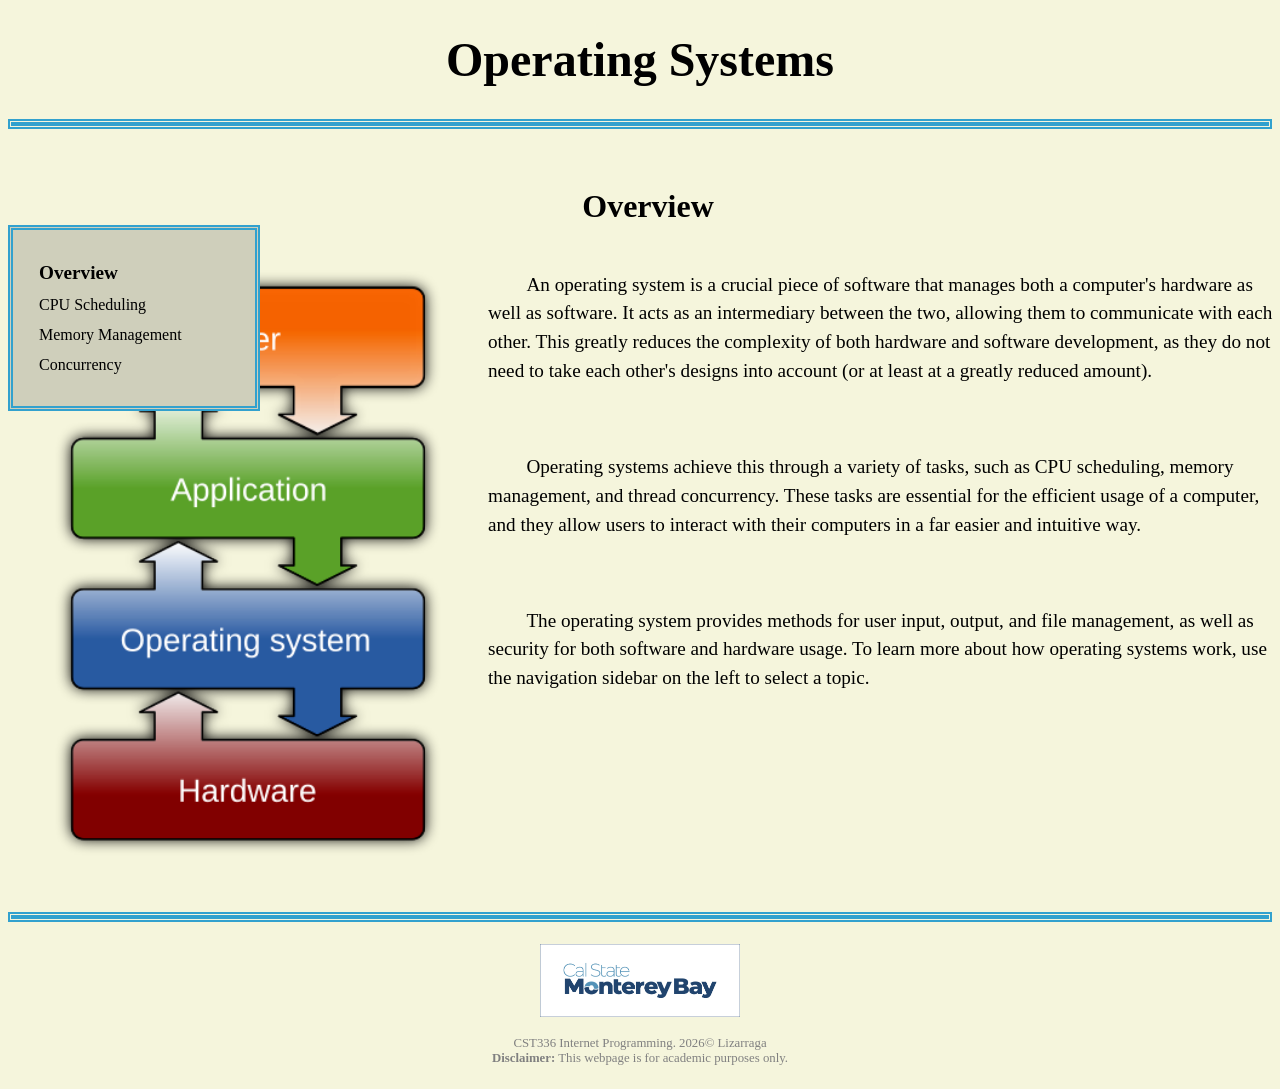
<file: hw1/index.html>
<!DOCTYPE html>
<html lang="en">

<!-- 2 new HTML tags: <aside> and <article> -->
<!-- 2 new CSS properties: list-style-type: none and position: fixed -->

<head>
    <meta charset="UTF-8">
    <meta name="viewport" content="width=device-width, initial-scale=1.0">
    <title>HW 1: Operating Systems</title>
    <link rel="stylesheet" href="css/styles.css">
</head>

<body>
    <header>
        <h1>Operating Systems</h1>
        <hr>
    </header>

    <div class="layout">

        <!-- sidebar for navigation - remains at fixed position on screen while scrolling -->
        <aside id="sidebar">
            <ul>
                <li><a href="index.html" class="current">Overview</a></li>
                <li><a href="scheduling.html">CPU Scheduling</a></li>
                <li><a href="memory.html">Memory Management</a></li>
                <li><a href="concurrency.html">Concurrency</a></li>
            </ul>
        </aside>

        <main>

            <!-- subheading for this page -->
            <h2 id="heading">Overview</h2>

            <!-- info section with image and text -->
            <article>

                <!-- image put to the left of the text for the index page to reduce need to scroll -->
                <figure>
                    <img src="img/system.png" alt="Operating System" width="400">
                </figure>

                <div id="summary">
                    <p>
                        An operating system is a crucial piece of software that manages both a computer's hardware as
                        well as software. It acts as an intermediary between the two, allowing them to communicate with
                        each other.
                        This greatly reduces the complexity of both hardware and software development, as they do not
                        need to take each other's designs into account (or at least at a greatly reduced amount).
                    </p>
                    <br>
                    <p>
                        Operating systems achieve this through a variety of tasks, such as CPU scheduling, memory
                        management, and thread concurrency.
                        These tasks are essential for the efficient usage of a computer, and they allow users to
                        interact with their computers in a far easier and intuitive way.
                    </p>
                    <br>
                    <p>
                        The operating system provides methods for user input, output, and file management, as well as
                        security for both software and hardware usage.
                        To learn more about how operating systems work, use the navigation sidebar on the left to select
                        a topic.
                    </p>
                </div>

            </article>

        </main>

    </div>

    <footer>
        <hr>
        <br>
        <img src="img/csumb_logo.jpg" alt="CSUMB Logo" width="200">
        <br><br>
        CST336 Internet Programming. 2026&copy; Lizarraga <br>
        <strong>Disclaimer:</strong> This webpage is for academic purposes only. <br><br>
    </footer>

</body>

</html>
</file>
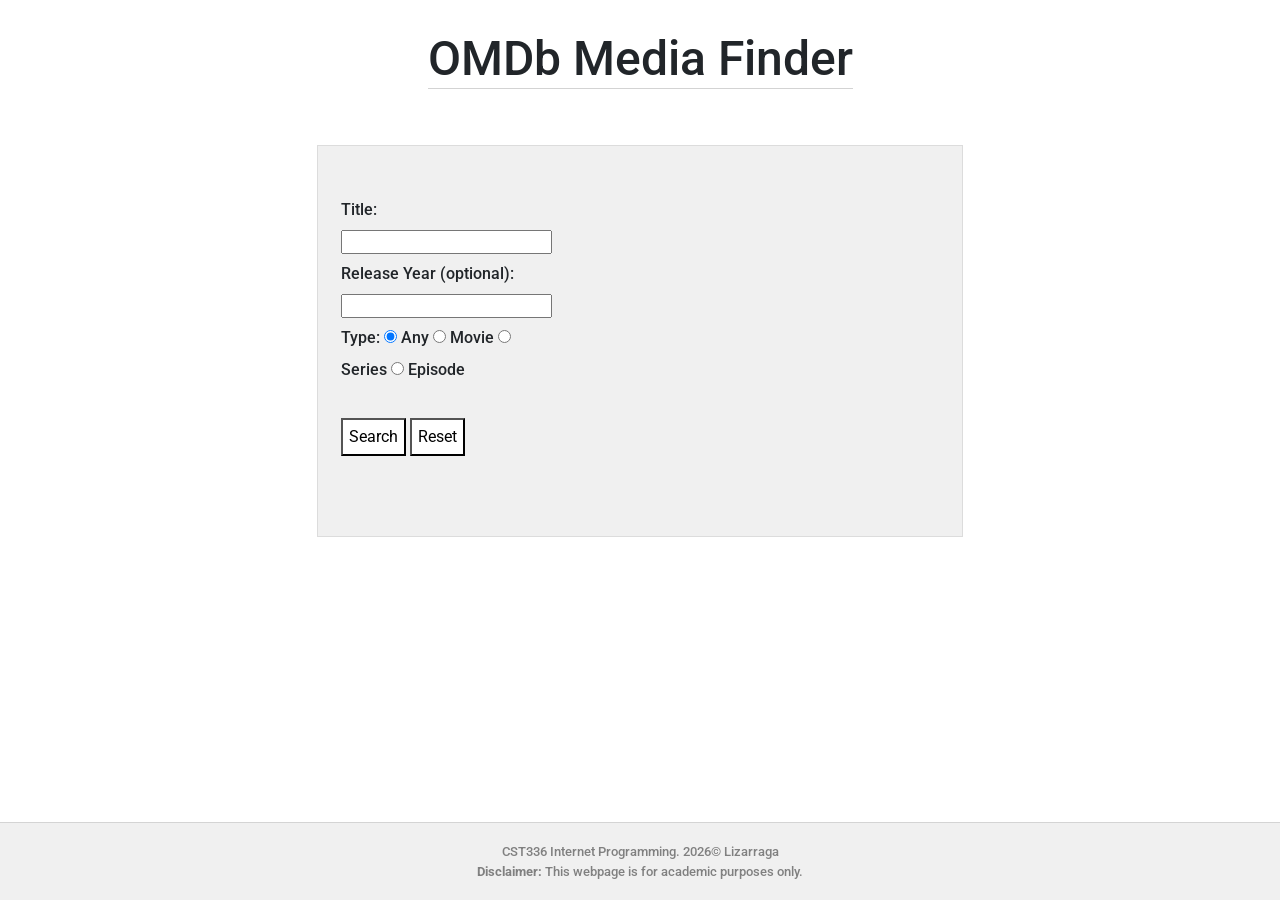
<file: hw3/index.html>
<!DOCTYPE html>
<html lang="en">

<head>
    <meta charset="UTF-8">
    <meta name="viewport" content="width=device-width, initial-scale=1.0">
    <title>HW3</title>

    <link rel="stylesheet" href="https://cdn.jsdelivr.net/npm/bootstrap@5.3.3/dist/css/bootstrap.min.css"
        integrity="sha384-QWTKZyjpPEjISv5WaRU9OFeRpok6YctnYmDr5pNlyT2bRjXh0JMhjY6hW+ALEwIH" crossorigin="anonymous">
    <link rel="stylesheet" href="css/styles.css">

    <!-- using https://www.omdbapi.com/  with a free key-->
</head>

<body>

    <h1>OMDb Media Finder</h1>
    <br><br>

    <main>

        <div id="container">
            <form id="searchForm">

                Title: <input type="text" id="qtitle" name="t"><br>
                Release Year (optional): <input type="text" id="qyear" name="y"><br>

                Type:
                <input type="radio" name="type" value="" checked> Any
                <input type="radio" name="type" value="movie"> Movie
                <input type="radio" name="type" value="series"> Series
                <input type="radio" name="type" value="episode"> Episode
                <br>
                <br>



                <button type="submit"> Search </button>
                <button type="button" id="resetBtn"> Reset </button>

                <br><br>

                <span id="resultMsg"></span>

            </form>


            <div id="results">

                <span id="rTitle"></span> <br>
                <span id="rYear"></span> <br>
                <span id="rType"></span> <br>
                <span id="errorMsg"></span> <br>
                <span id="rPoster"></span> <br> <br>

                <button id="previous" hidden disabled> &lt; </button>
                <button id="next" hidden> &gt; </button>
                <span id="rAmount"></span>
                <br><br>
                <div id="disclaimer" hidden>Results provided via https://www.omdbapi.com/</div>
            </div>

        </div>
    </main>

    <br>

    <footer>
        <hr>
        <br>
        CST336 Internet Programming. 2026&copy; Lizarraga <br>
        <strong>Disclaimer:</strong> This webpage is for academic purposes only. <br><br>
    </footer>

    <script src="js/script.js"></script>
</body>

</html>
</file>
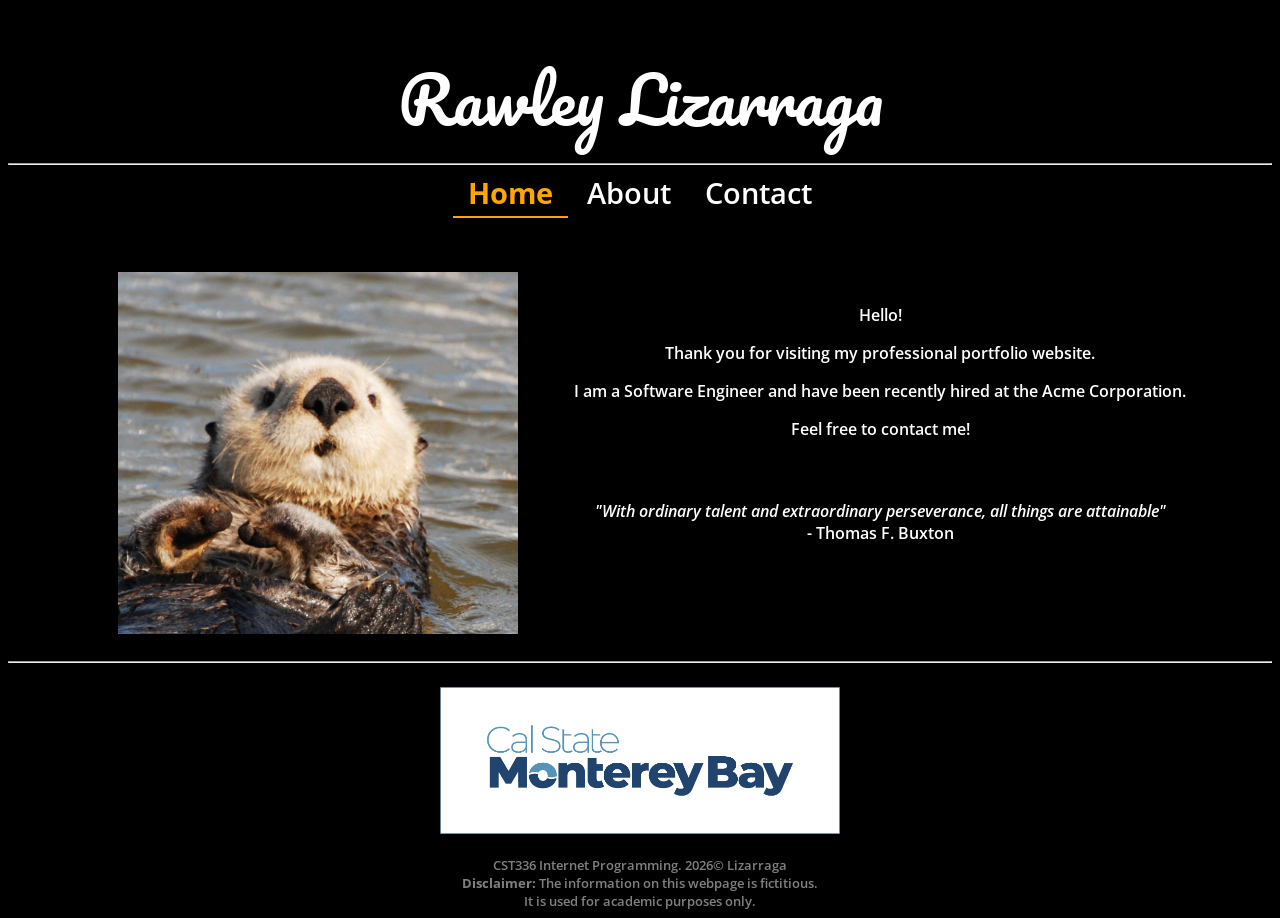
<file: lab1/index.html>
<!DOCTYPE html>
<html lang="en">

    <head>
        <meta charset="utf-8">
        <title>Lab 1: Personal Portfolio</title>
        <link rel="stylesheet" href="css/styles.css">
    </head>

    <body>

        <header>
            <h1>Rawley Lizarraga</h1>
        </header>

        <hr>
        
        <!-- page navigation -->
        <nav>
            <a href="index.html" class="current">Home</a>
            <a href="about.html">About</a>
            <a href="contact.html">Contact</a>
        </nav>

        <br><br>
        
        <main>

            <!-- picture and introduction in flexbox-->
            <figure>
                <img src="img/otter_crop.jpg" alt="a legitimate picture of me" width="400">
            </figure>

            <div id="introduction">
                Hello! <br>
                <p> Thank you for visiting my professional portfolio website.</p>

                <p>I am a Software Engineer and have been recently hired at the Acme Corporation.</p>

                <p>Feel free to contact me!</p>

                <br><br>

                <em>"With ordinary talent and extraordinary perseverance, all things are attainable"</em>
                <br>
                - Thomas F. Buxton
            </div>

        </main>
        

        <footer>
             <hr>
             <br>
             <img src="img/csumb_logo.jpg" alt="CSUMB Logo" width="400">
             <br><br>
             CST336 Internet Programming. 2026&copy; Lizarraga <br>
             <strong>Disclaimer:</strong> The information on this webpage is fictitious. <br>
             It is used for academic purposes only.
        </footer>
        
    </body>

</html>
</file>
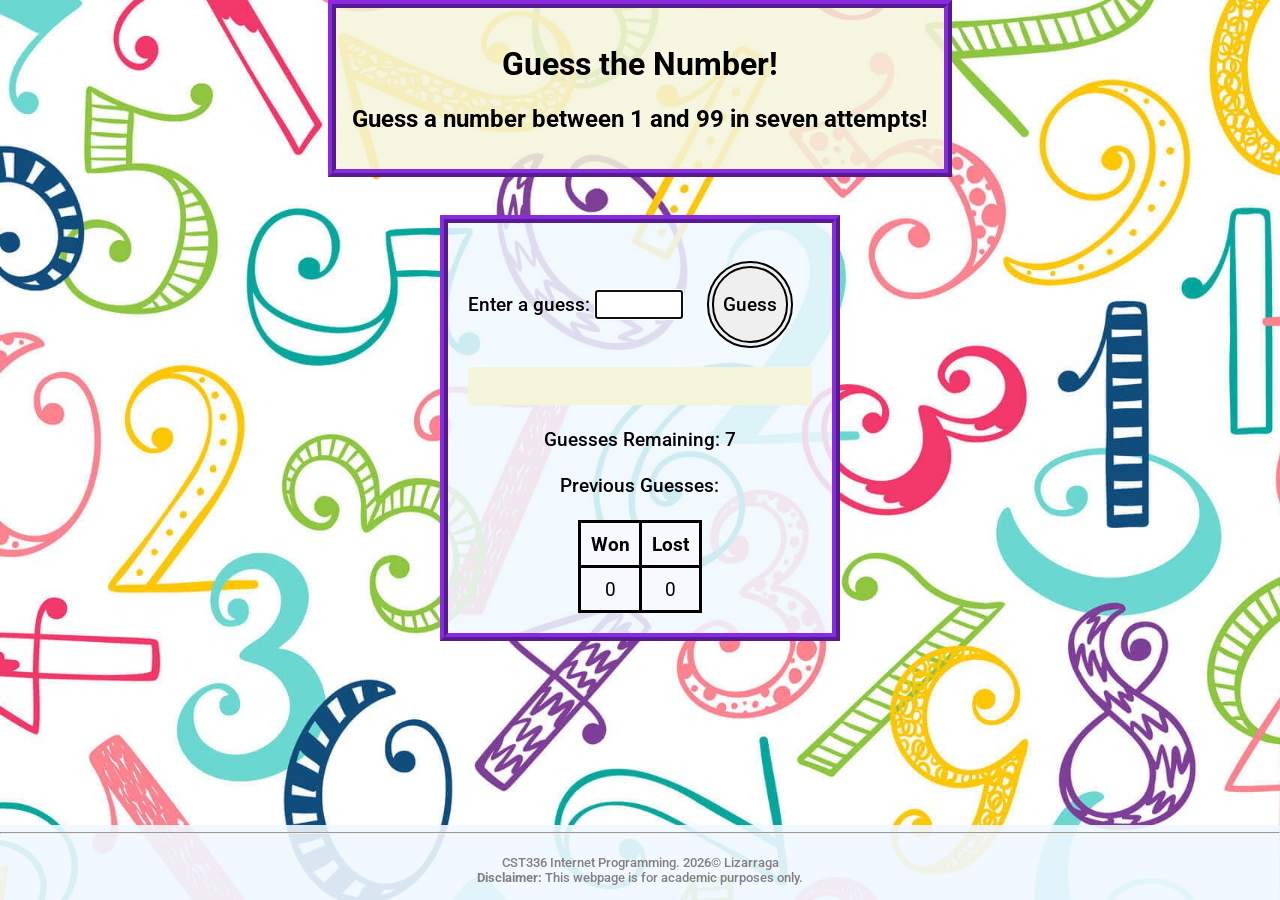
<file: lab2/index.html>
<!DOCTYPE html>
<html>

<head>
    <title> Guess a Number </title>
    <link rel="stylesheet" href="css/styles.css">
    <meta charset="utf-8">
</head>

<body>

    <header>
        <h1>Guess the Number!</h1>
        <h2>Guess a number between 1 and 99 in seven attempts!</h2>
    </header>

    <br><br>

    <div id="main">
        <div id="container">
            Enter a guess:
            <input type="text" id="playerGuess" size="5">
            <button id="guessBtn"> Guess </button>
            <br>
            <button id="resetBtn"> Reset </button>
            <strong><div id="feedback"></div></strong>
            <br>
            <div>
                Guesses Remaining:
                <span id="remaining"></span>
                <br><br>
                Previous Guesses:
                <span id="guesses"></span>
            </div>

            <br>

            <table>
                <tr>
                    <td id="winColumn"><strong>Won</strong></td>
                    <td id="lossColumn"><strong>Lost</strong></td>
                </tr>
                <tr>
                    <td id="gamesWon">0</td>
                    <td id="gamesLost">0</td>
                </tr>
            </table>
        </div>
    </div>


    <footer>
        <hr>
        <br>
        CST336 Internet Programming. 2026&copy; Lizarraga <br>
        <strong>Disclaimer:</strong> This webpage is for academic purposes only. <br><br>
    </footer>

    <script src="js/script.js"></script>
</body>

</html>
</file>
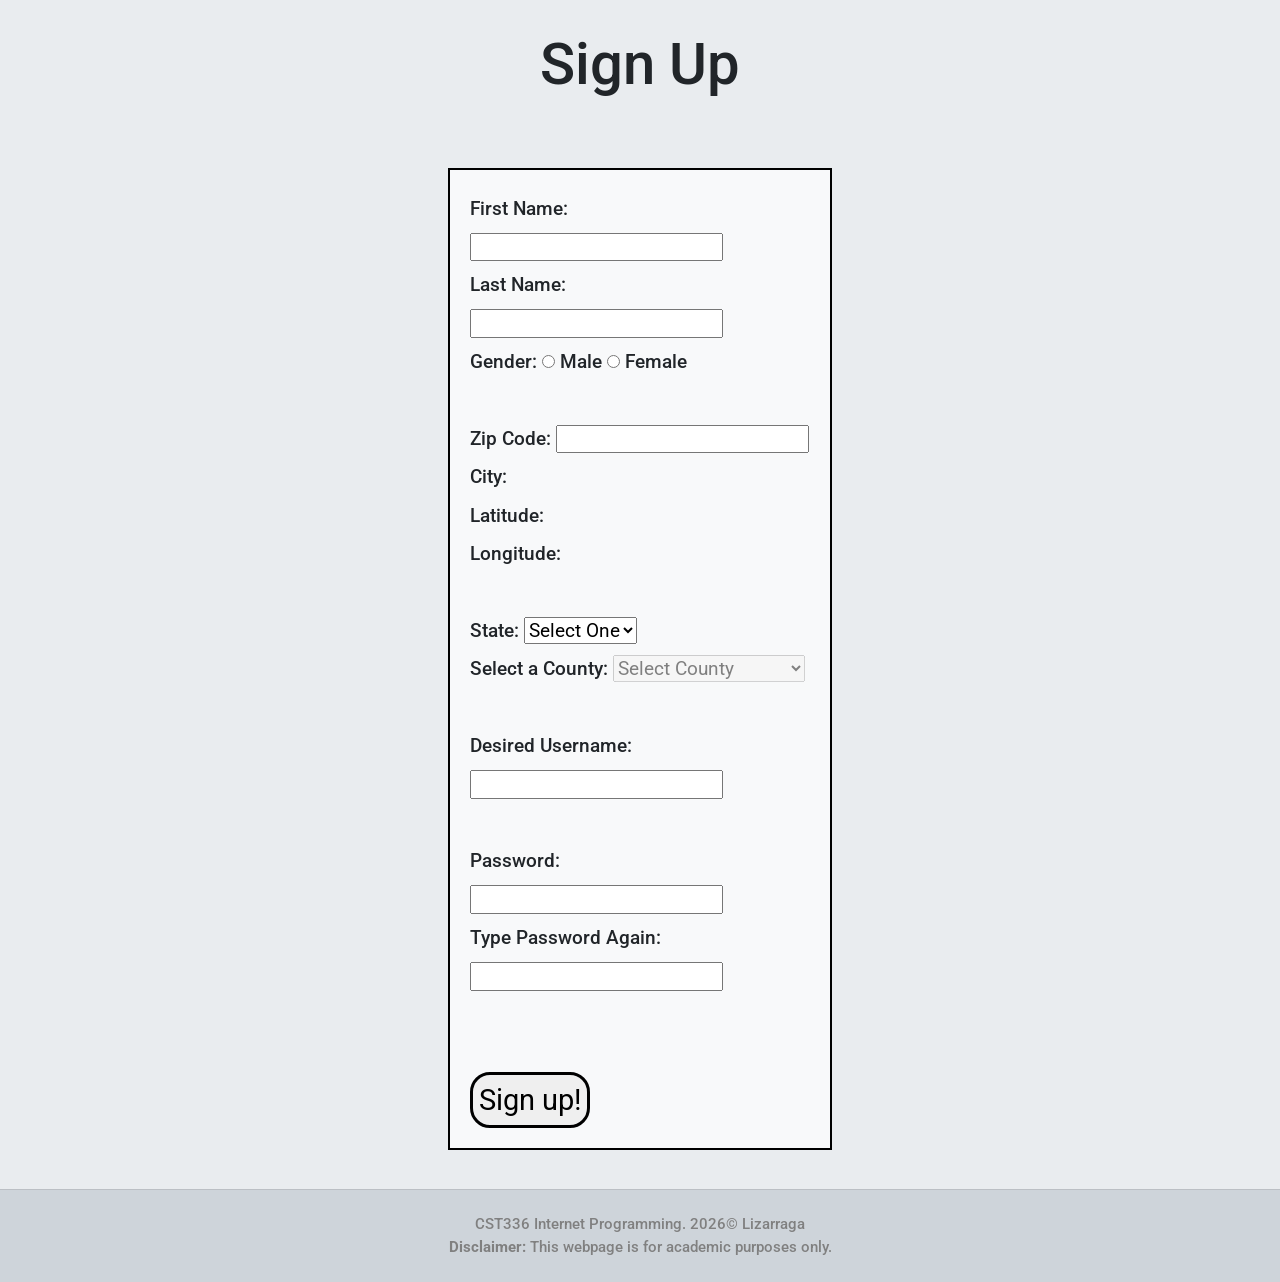
<file: lab3/index.html>
<!DOCTYPE html>
<html>

<head>
    <title> Sign Up Page </title>

    <link rel="stylesheet" href="https://cdn.jsdelivr.net/npm/bootstrap@5.3.3/dist/css/bootstrap.min.css"
        integrity="sha384-QWTKZyjpPEjISv5WaRU9OFeRpok6YctnYmDr5pNlyT2bRjXh0JMhjY6hW+ALEwIH" crossorigin="anonymous">
    <link rel="stylesheet" href="css/styles.css">
</head>

<body class="text-center bg-body-secondary">
    <main>
        <h1> Sign Up </h1>

        <br>

        <form id="signupForm" action="welcome.html" class="text-start bg-light">
            First Name: <input type="text" name="fName"><br>
            Last Name: <input type="text" name="lName"><br>
            Gender:
            <input type="radio" name="gender" value="m"> Male
            <input type="radio" name="gender" value="f"> Female<br><br>
            Zip Code: <input type="text" id="zip" name="zip"> <span id="zipError"></span> <br>
            City: <span id="city"></span> <br>
            Latitude: <span id="latitude"></span><br>
            Longitude: <span id="longitude"></span><br><br>

            State:
            <select id="state" name="state">
                <option>Select One</option>
                <!-- <option value="ca">California</option>
                <option value="ny">New York</option>
                <option value="tx">Texas</option> -->
            </select> <br>


            Select a County: <select id="county" disabled>
                <option> Select County </option>
            </select><br><br>


            Desired Username:
            <input type="text" id="username" name="username"><br>
            <span id="usernameError"></span> <br>


            Password: <input id="password" type="password"> <span id="suggestedPwd"></span> <br>
            Type Password Again: <input id="passwordConfirm" type="password"><br>

            <span id="passwordError"></span><br><br>

            <input type="submit" value="Sign up!">
        </form>
    </main>

    <br>

    <footer class="bg-dark-subtle">
        <hr>
        <br>
        CST336 Internet Programming. 2026&copy; Lizarraga <br>
        <strong>Disclaimer:</strong> This webpage is for academic purposes only. <br><br>
    </footer>

    <script src="js/script.js"></script>
</body>

</html>
</file>
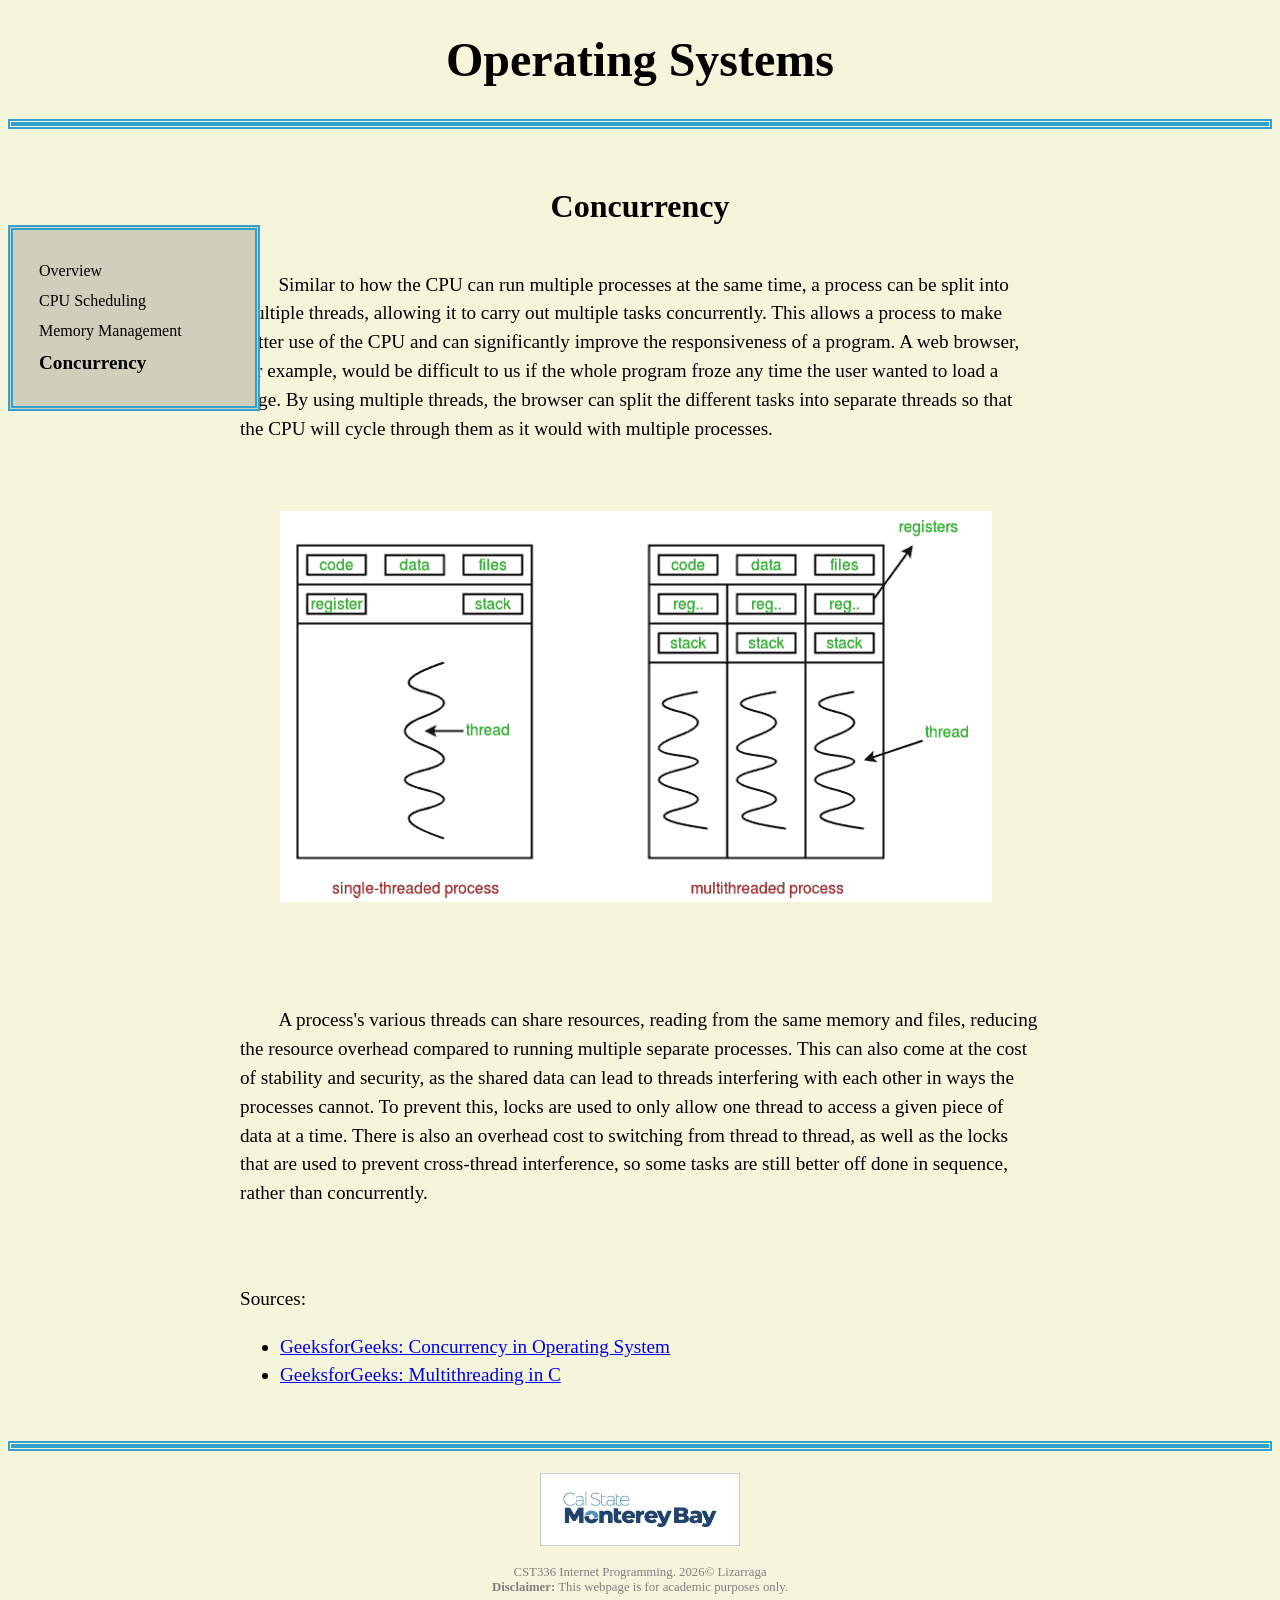
<file: hw1/concurrency.html>
<!DOCTYPE html>
<html lang="en">

<head>
    <meta charset="UTF-8">
    <meta name="viewport" content="width=device-width, initial-scale=1.0">
    <title>HW 1: Operating Systems</title>
    <link rel="stylesheet" href="css/styles.css">
</head>

<body>
    <header>
        <h1>Operating Systems</h1>
        <hr>
    </header>

    <div class="layout">

        <!-- sidebar for navigation - remains at fixed position on screen while scrolling -->
        <aside id="sidebar">
            <ul>
                <li><a href="index.html">Overview</a></li>
                <li><a href="scheduling.html">CPU Scheduling</a></li>
                <li><a href="memory.html">Memory Management</a></li>
                <li><a href="concurrency.html" class="current">Concurrency</a></li>
            </ul>
        </aside>

        <main>

            <!-- subheading for this page -->
            <h2 id="heading">Concurrency</h2>

            <!-- info section with image and text -->
            <article>

                <div id="summary">
                    <p>
                        Similar to how the CPU can run multiple processes at the same time, a process can be split into
                        multiple threads, allowing it to carry out multiple tasks concurrently.
                        This allows a process to make better use of the CPU and can significantly improve the
                        responsiveness of a program.
                        A web browser, for example, would be difficult to us if the whole program froze any time the
                        user wanted to load a page.
                        By using multiple threads, the browser can split the different tasks into separate threads so
                        that the CPU will cycle through them as it would with multiple processes.
                    </p>

                    <br>

                    <figure>
                        <img src="img/multithreading.png" alt="multithreading">
                    </figure>

                    <br><br>

                    <p>
                        A process's various threads can share resources, reading from the same memory and files,
                        reducing the resource overhead compared to running multiple separate processes.
                        This can also come at the cost of stability and security, as the shared data can lead to threads
                        interfering with each other in ways the processes cannot.
                        To prevent this, locks are used to only allow one thread to access a given piece of data at a
                        time.
                        There is also an overhead cost to switching from thread to thread, as well as the locks that are
                        used to prevent cross-thread interference, so some tasks are still better off done in sequence,
                        rather than concurrently.
                    </p>


                    <br><br>

                    <!-- sources used for article section -->
                    Sources:
                    <ul>
                        <li><a href="https://www.geeksforgeeks.org/operating-systems/concurrency-in-operating-system/"
                                target="_blank">GeeksforGeeks: Concurrency in Operating System</a></li>
                        <li><a href="https://www.geeksforgeeks.org/c/multithreading-in-c/"
                                target="_blank">GeeksforGeeks: Multithreading in C</a></li>
                    </ul>
                </div>

            </article>

        </main>

    </div>

    <footer>
        <hr>
        <br>
        <img src="img/csumb_logo.jpg" alt="CSUMB Logo" width="200">
        <br><br>
        CST336 Internet Programming. 2026&copy; Lizarraga <br>
        <strong>Disclaimer:</strong> This webpage is for academic purposes only. <br><br>
    </footer>

</body>

</html>
</file>
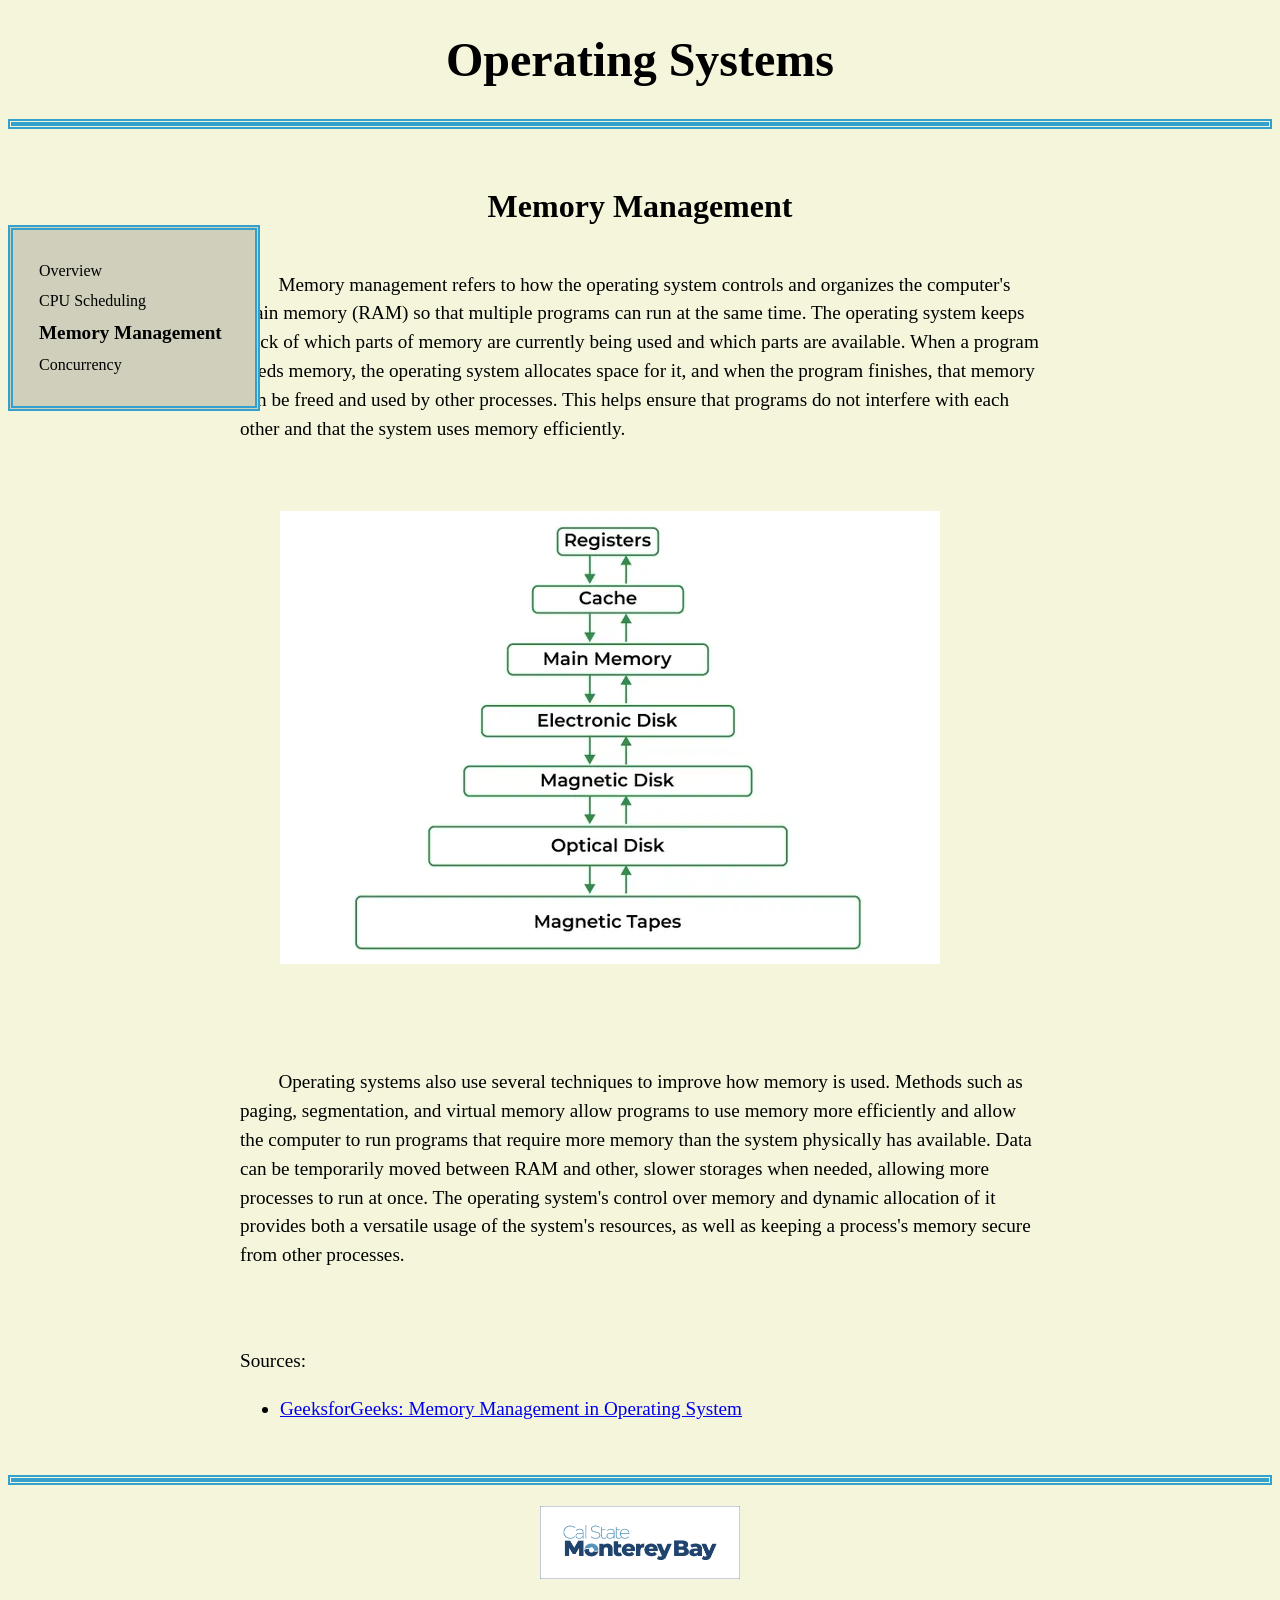
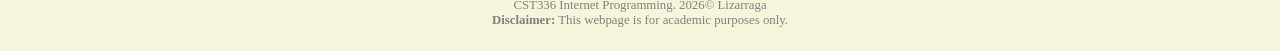
<file: hw1/memory.html>
<!DOCTYPE html>
<html lang="en">

<head>
    <meta charset="UTF-8">
    <meta name="viewport" content="width=device-width, initial-scale=1.0">
    <title>HW 1: Operating Systems</title>
    <link rel="stylesheet" href="css/styles.css">
</head>

<body>
    <header>
        <h1>Operating Systems</h1>
        <hr>
    </header>

    <div class="layout">

        <!-- sidebar for navigation - remains at fixed position on screen while scrolling -->
        <aside id="sidebar">
            <ul>
                <li><a href="index.html">Overview</a></li>
                <li><a href="scheduling.html">CPU Scheduling</a></li>
                <li><a href="memory.html" class="current">Memory Management</a></li>
                <li><a href="concurrency.html">Concurrency</a></li>
            </ul>
        </aside>

        <main>

            <!-- subheading for this page -->
            <h2 id="heading">Memory Management</h2>

            <!-- info section with image and text -->
            <article>

                <div id="summary">
                    <p>
                        Memory management refers to how the operating system controls and organizes the computer's main
                        memory (RAM) so that multiple programs can run at the same time.
                        The operating system keeps track of which parts of memory are currently being used and which
                        parts are available.
                        When a program needs memory, the operating system allocates space for it, and when the program
                        finishes, that memory can be freed and used by other processes.
                        This helps ensure that programs do not interfere with each other and that the system uses memory
                        efficiently.
                    </p>

                    <br>

                    <figure>
                        <img src="img/memory.png" alt="storage heirarchy">
                    </figure>

                    <br><br>

                    <p>
                        Operating systems also use several techniques to improve how memory is used. Methods such as
                        paging, segmentation, and virtual memory allow programs to use memory more efficiently and
                        allow the computer to run programs that require more memory than the system physically has
                        available. Data can be
                        temporarily moved between RAM and other, slower storages when needed, allowing more processes to
                        run
                        at once. The operating system's control over memory and dynamic allocation of it provides both a
                        versatile usage of the system's resources, as well as keeping a process's memory secure from
                        other processes.
                    </p>

                    <br><br>

                    <!-- sources used for article section -->
                    Sources:
                    <ul>
                        <li><a href="https://www.geeksforgeeks.org/operating-systems/memory-management-in-operating-system/"
                                target="_blank">GeeksforGeeks: Memory Management in Operating System</a></li>
                    </ul>
                </div>

            </article>

        </main>

    </div>

    <footer>
        <hr>
        <br>
        <img src="img/csumb_logo.jpg" alt="CSUMB Logo" width="200">
        <br><br>
        CST336 Internet Programming. 2026&copy; Lizarraga <br>
        <strong>Disclaimer:</strong> This webpage is for academic purposes only. <br><br>
    </footer>

</body>

</html>
</file>
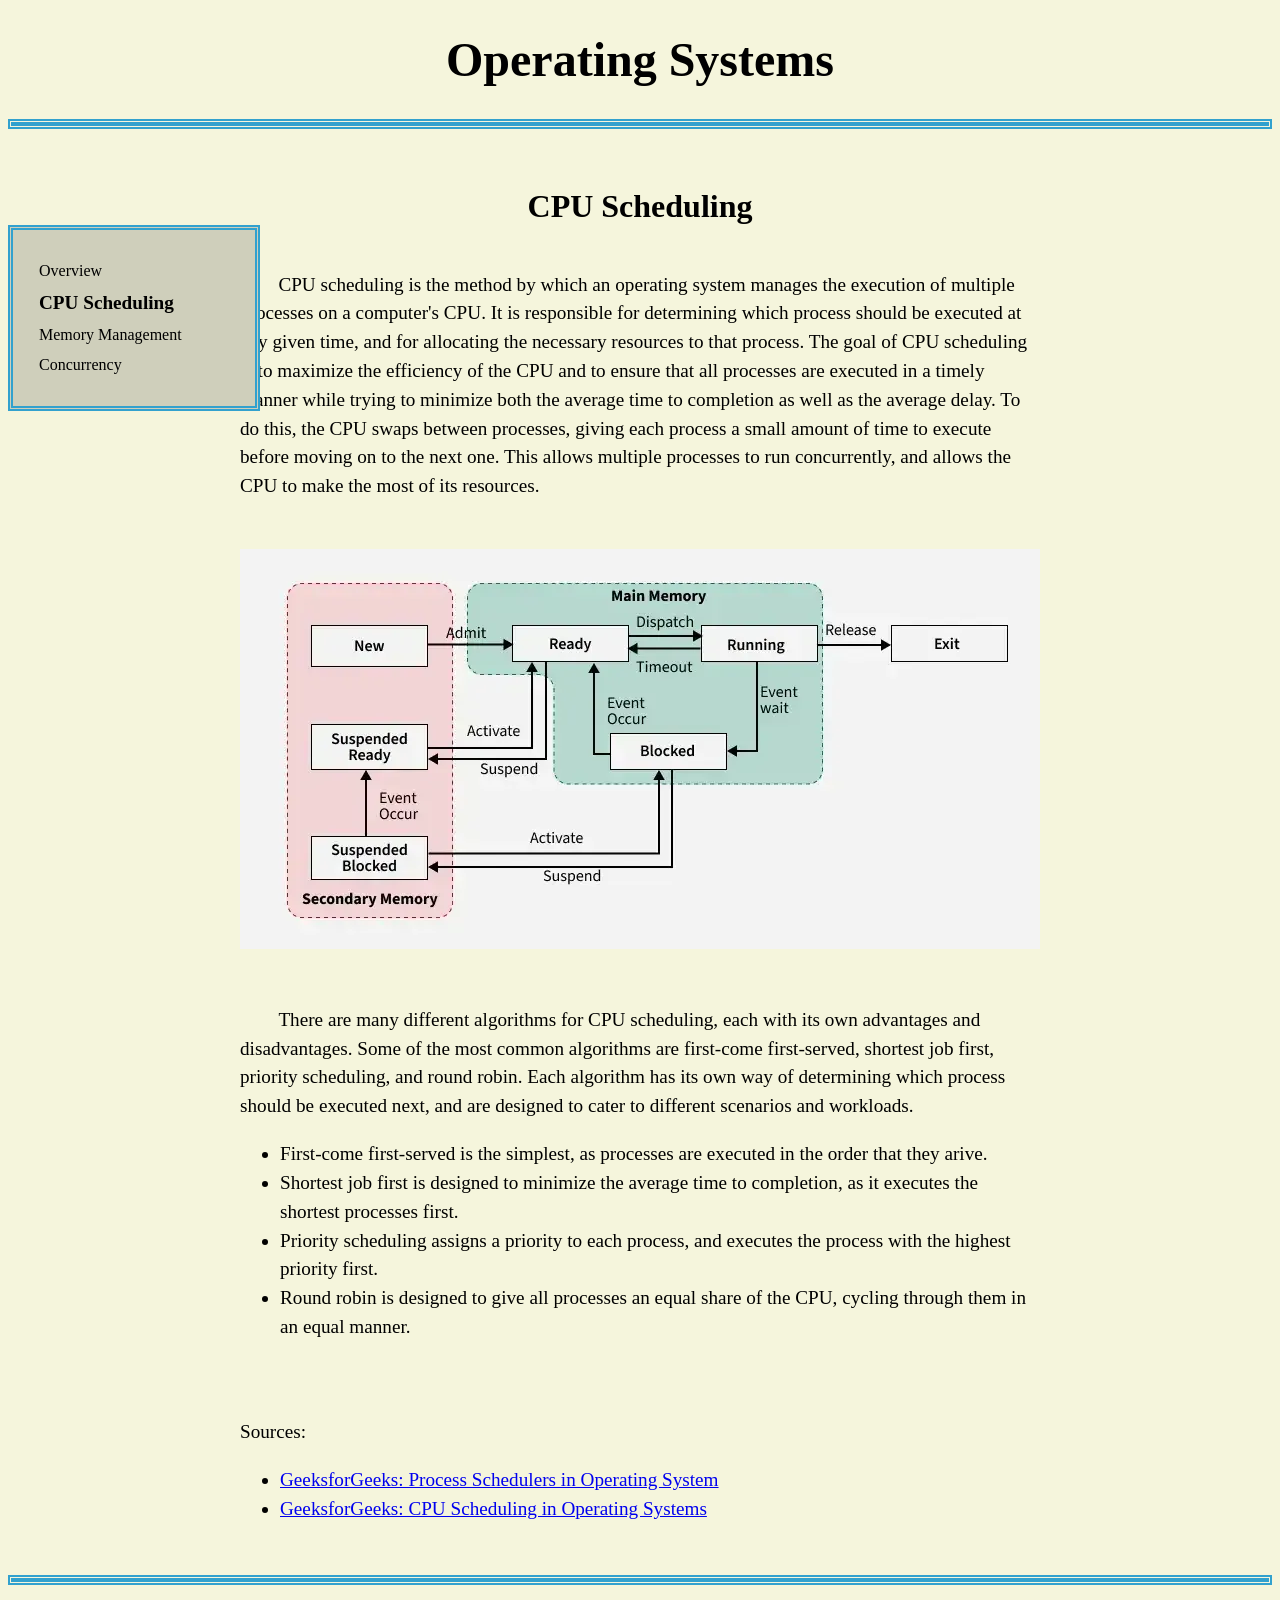
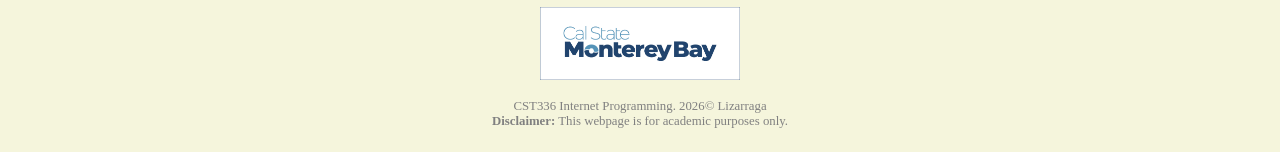
<file: hw1/scheduling.html>
<!DOCTYPE html>
<html lang="en">

<head>
    <meta charset="UTF-8">
    <meta name="viewport" content="width=device-width, initial-scale=1.0">
    <title>HW 1: Operating Systems</title>
    <link rel="stylesheet" href="css/styles.css">
</head>

<body>
    <header>
        <h1>Operating Systems</h1>
        <hr>
    </header>

    <div class="layout">

        <!-- sidebar for navigation - remains at fixed position on screen while scrolling -->
        <aside id="sidebar">
            <ul>
                <li><a href="index.html">Overview</a></li>
                <li><a href="scheduling.html" class="current">CPU Scheduling</a></li>
                <li><a href="memory.html">Memory Management</a></li>
                <li><a href="concurrency.html">Concurrency</a></li>
            </ul>
        </aside>

        <main>

            <!-- subheading for this page -->
            <h2 id="heading">CPU Scheduling</h2>

            <!-- info section with image and text -->
            <article>

                <div id="summary">
                    <p>
                        CPU scheduling is the method by which an operating system manages the execution of multiple
                        processes on a computer's CPU.
                        It is responsible for determining which process should be executed at any given time, and for
                        allocating the necessary resources to that process.
                        The goal of CPU scheduling is to maximize the efficiency of the CPU and to ensure that all
                        processes are executed in a timely manner while trying to minimize both the average time to
                        completion as well as the average delay.
                        To do this, the CPU swaps between processes, giving each process a small amount of time to
                        execute before moving on to the next one. This allows multiple processes to run concurrently,
                        and allows the CPU to make the most of its resources.
                    </p>

                    <br>

                    <img src="img/schedule.png" alt="cpu scheduler">

                    <br><br>

                    <p>
                        There are many different algorithms for CPU scheduling, each with its own advantages and
                        disadvantages.
                        Some of the most common algorithms are first-come first-served, shortest job first, priority
                        scheduling, and round robin.
                        Each algorithm has its own way of determining which process should be executed next, and are
                        designed to cater to different scenarios and workloads.
                    </p>

                    <ul>
                        <li>First-come first-served is the simplest, as processes are executed in the order that they
                            arive.</li>
                        <li>Shortest job first is designed to minimize the average time to completion, as it executes
                            the shortest processes first.</li>
                        <li>Priority scheduling assigns a priority to each process, and executes the process with the
                            highest priority first.</li>
                        <li>Round robin is designed to give all processes an equal share of the CPU, cycling through
                            them in an equal manner.</li>
                    </ul>

                    <br><br>

                    <!-- sources used for article section -->
                    Sources:
                    <ul>
                        <li><a href="https://www.geeksforgeeks.org/operating-systems/process-schedulers-in-operating-system/"
                                target="_blank">GeeksforGeeks: Process Schedulers in Operating System</a></li>
                        <li><a href="https://www.geeksforgeeks.org/operating-systems/cpu-scheduling-in-operating-systems/"
                                target="_blank">GeeksforGeeks: CPU Scheduling in Operating Systems</a></li>
                    </ul>
                </div>

            </article>

        </main>

    </div>

    <footer>
        <hr>
        <br>
        <img src="img/csumb_logo.jpg" alt="CSUMB Logo" width="200">
        <br><br>
        CST336 Internet Programming. 2026&copy; Lizarraga <br>
        <strong>Disclaimer:</strong> This webpage is for academic purposes only. <br><br>
    </footer>

</body>

</html>
</file>
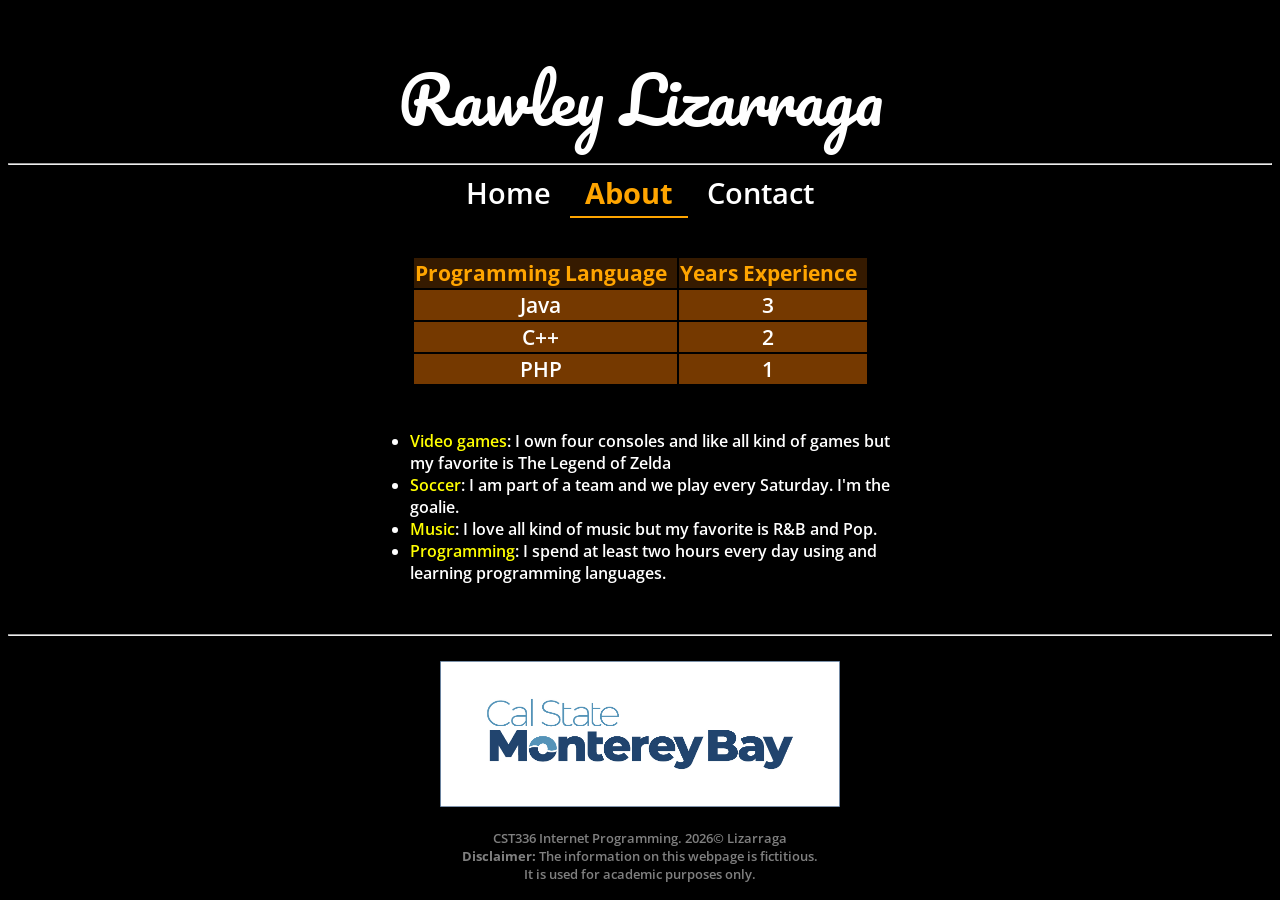
<file: lab1/about.html>
<!DOCTYPE html>
<html lang="en">

    <head>
        <meta charset="utf-8">
        <title>Lab 1: Personal Portfolio</title>
        <link rel="stylesheet" href="css/styles.css">
    </head>

    <body>

        <header>
            <h1>Rawley Lizarraga</h1>
        </header>

        <hr>
        
        <!-- page navigation -->
        <nav>
            <a href="index.html">Home</a>
            <a href="about.html" class="current">About</a>
            <a href="contact.html">Contact</a>
        </nav>

        <br><br>

        <main>
            <div id="content">
                <!-- table with programming languages and years of experience -->
                <table>
                    <tr id="table-header">
                        <td><strong>Programming Language</strong></td>
                        <td><strong>Years Experience</strong></td>
                    </tr>
                    <tr class="table-row">
                        <td>Java</td>
                        <td>3</td>
                    </tr>
                    <tr class="table-row">
                        <td>C++</td>
                        <td>2</td>
                    </tr>
                    <tr class="table-row">
                        <td>PHP</td>
                        <td>1</td>
                    </tr>
                </table>

                <br><br>

                <!-- unordered list with hobbies -->
                <ul>
                    <li><span class="hobby">Video games</span>: I own four consoles and like all kind of games but my favorite is The Legend of Zelda</li>
                    <li><span class="hobby">Soccer</span>: I am part of a team and we play every Saturday. I'm the goalie.</li>
                    <li><span class="hobby">Music</span>: I love all kind of music but my favorite is R&B and Pop.</li>
                    <li><span class="hobby">Programming</span>: I spend at least two hours every day using and learning programming languages.</li>
                </ul>
            </div>
        </main>

        <br><br>

        <footer>
             <hr>
             <br>
             <img src="img/csumb_logo.jpg" alt="CSUMB Logo" width="400">
             <br><br>
             CST336 Internet Programming. 2026&copy; Lizarraga <br>
             <strong>Disclaimer:</strong> The information on this webpage is fictitious. <br>
             It is used for academic purposes only.
        </footer>
        
    </body>

</html>
</file>
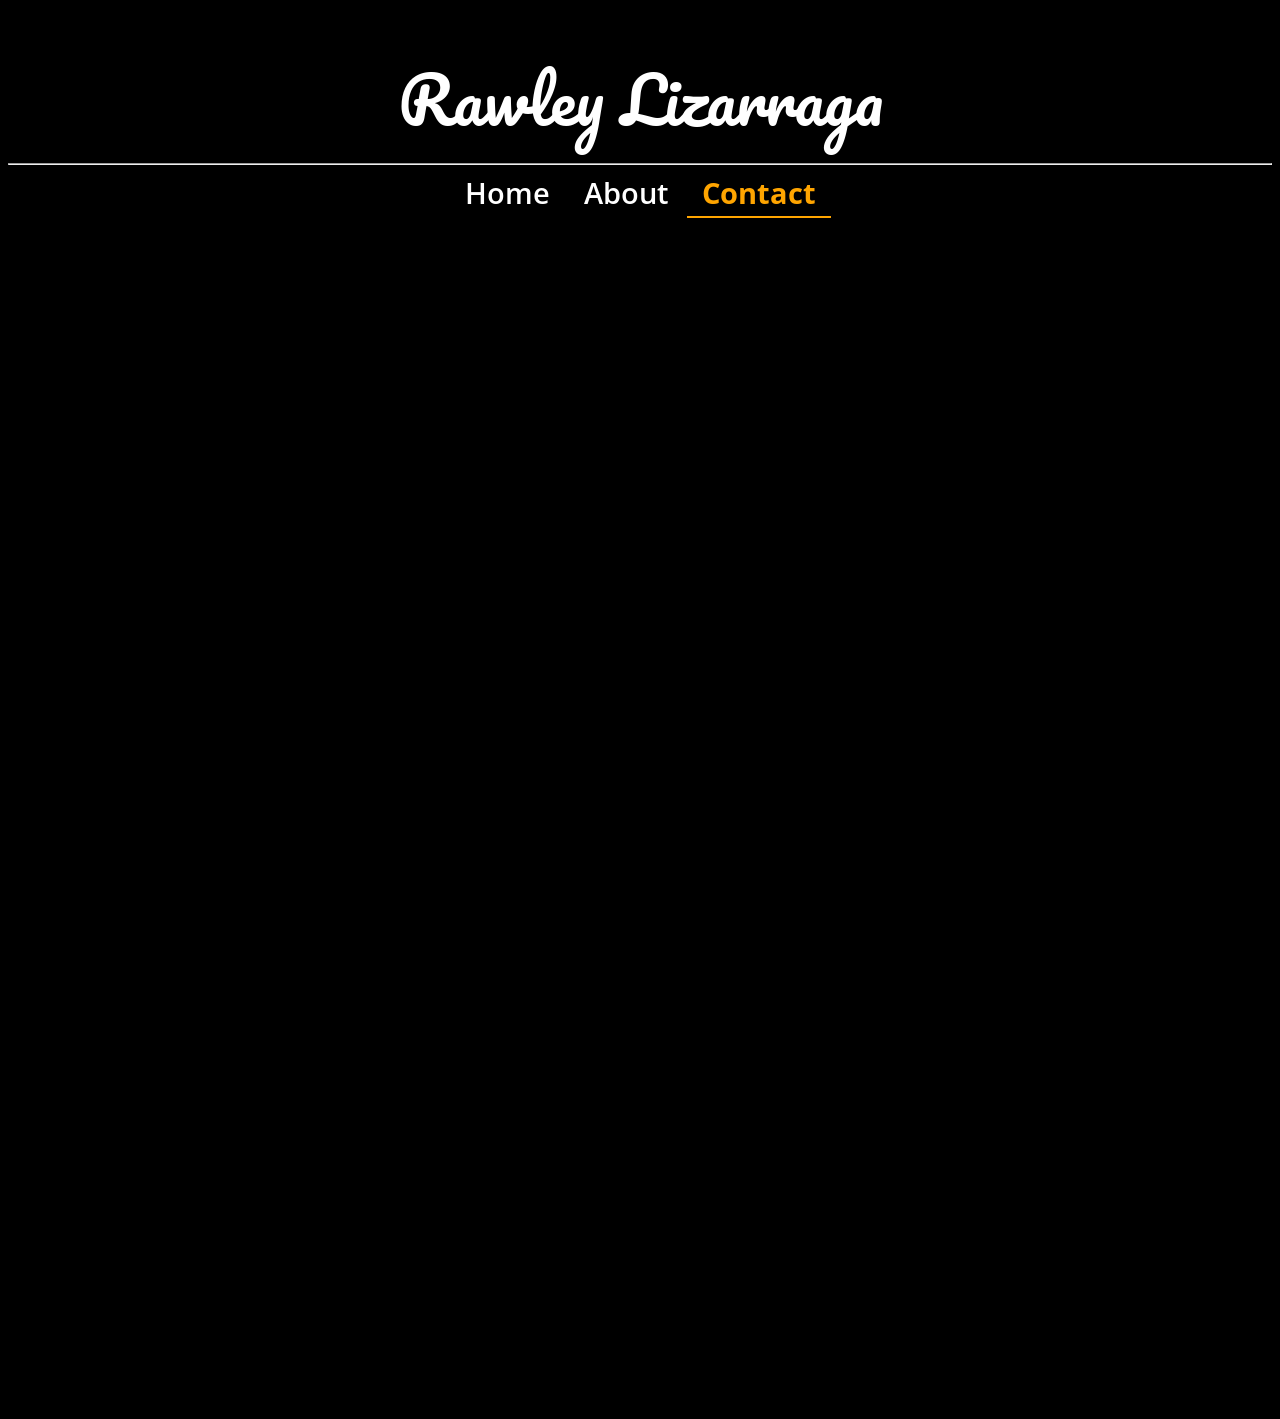
<file: lab1/contact.html>
<!DOCTYPE html>
<html lang="en">

    <head>
        <meta charset="utf-8">
        <title>Lab 1: Personal Portfolio</title>
        <link rel="stylesheet" href="css/styles.css">
    </head>

    <body>

        <header>
            <h1>Rawley Lizarraga</h1>
        </header>

        <hr>
        
        <!-- page navigation -->
        <nav>
            <a href="index.html">Home</a>
            <a href="about.html">About</a>
            <a href="contact.html" class="current">Contact</a>
        </nav>

        <br><br>
        
        <main>
            <!-- google form for contact -->
            <div id="content">
                <iframe src="https://docs.google.com/forms/d/e/1FAIpQLScqbTJwwgR6ZwAC9mG0ixSlQVMDb0tWzO1bXt1iJVoEr-uWNw/viewform?embedded=true" width="640" height="1150" frameborder="0">
            </div>
        </main>
        

        <footer>
             <hr>
             <br>
             <img src="img/csumb_logo.jpg" alt="CSUMB Logo" width="400">
             <br><br>
             CST336 Internet Programming. 2026&copy; Lizarraga <br>
             <strong>Disclaimer:</strong> The information on this webpage is fictitious. <br>
             It is used for academic purposes only.
        </footer>
        
    </body>

</html>
</file>
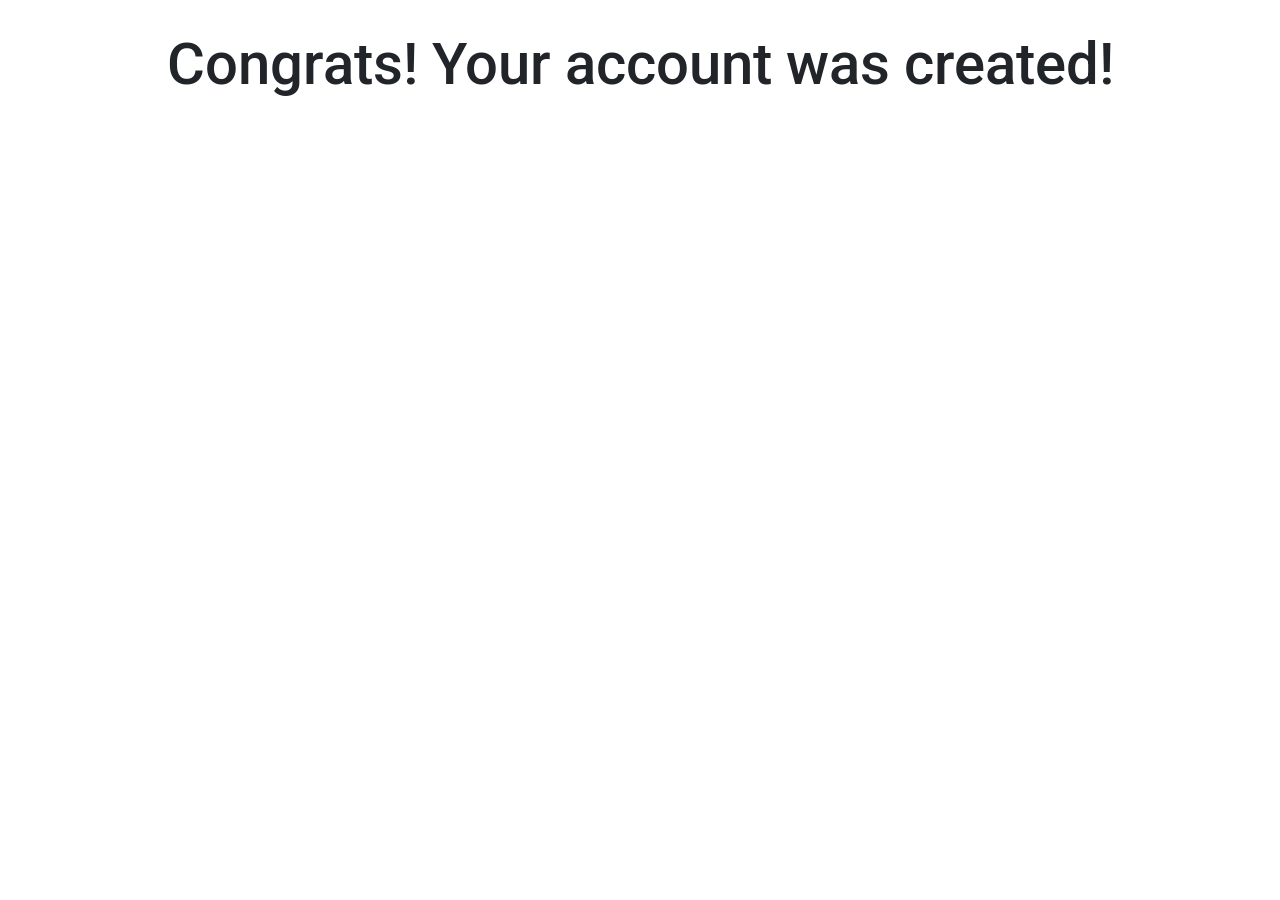
<file: lab3/welcome.html>
<!DOCTYPE html>
<html lang="en">
<head>
    <meta charset="UTF-8">
    <meta name="viewport" content="width=device-width, initial-scale=1.0">
    <title>Lab 3 Welcome</title>

    <link rel="stylesheet" href="https://cdn.jsdelivr.net/npm/bootstrap@5.3.3/dist/css/bootstrap.min.css"
        integrity="sha384-QWTKZyjpPEjISv5WaRU9OFeRpok6YctnYmDr5pNlyT2bRjXh0JMhjY6hW+ALEwIH" crossorigin="anonymous">
    <link rel="stylesheet" href="css/styles.css">
</head>
<body>

    <h1>Congrats! Your account was created!</h1>
    
</body>
</html>
</file>
<file: hw1/css/styles.css>
/* GLOBAL */
body {
    background-color: beige;
}

.layout {
    display: flex;
}

header, footer {
    text-align: center;
}

main {
    margin: 2em auto;
}

article {
    display: flex;
}

#heading {
    text-align: center;
    font-size: 2em;
}

#summary {
    width: 800px;
    font-size: 1.2em;
    line-height: 1.5em;
}

p {
    text-indent: 2em;
}

/* GLOBAL - HEADER */
header hr {
    margin-bottom: 0;
    border: thick double #32a1ce;
}

h1 {
    font-size: 3em;
}

/* GLOBAL - FOOTER */
footer {
    font-size: .8em;
    color: gray;
}

footer hr {
    margin-top: 0;
    border: thick double #32a1ce;
}

/* GLOBAL - NAVIGATION BAR */
aside {
    background-color: rgb(207, 207, 187);
    padding: 16px 16px;
    border: thick double #32a1ce;
    flex-shrink: 0;
    width: 210px;
    position: fixed;
    top: 25%;
    align-self: flex-start;
}

aside ul {
    padding: 0;
    list-style-type: none;
    display: flex;
    flex-direction: column;
    gap: 12px;
}

aside a {
    text-decoration: none;
    color: black;
    font-size: 1em;
    border-radius: 999px;
    padding: 4px 10px;
}

aside a.current {
    color: black;
    font-weight: bold;
    font-size: 1.2em;
}

aside a:hover {
    background-color: rgb(247, 247, 227);
}

/* works better on mobile??? */
@media (max-width: 768px) {

    aside {
        width: 140px;
    }

    aside a {
        font-size: 0.8em;
    }

    aside a.current {
        font-size: .9em;
    }

}
</file>
<file: hw3/css/styles.css>
@import url('https://fonts.googleapis.com/css2?family=Roboto:ital,wght@0,100..900;1,100..900&display=swap');

body {
    font-family: "Roboto", sans-serif;
    font-optical-sizing: auto;
    font-weight: 500;
    font-style: normal;
    font-variation-settings:
        "wdth" 100;
}

body {
    display: flex;
    flex-direction: column;

    min-height: 100vh;
}

main {
    display: flex;
    justify-content: center;
    flex: 1;
}

h1,
footer {
    text-align: center;
}

footer hr {
    margin: 0;
}

footer {
    font-size: .8em;
    color: gray;
    background-color: rgb(240, 240, 240);
}

#searchForm {
    /* margin: auto 5em auto auto; */
    margin-right: 5em;
    line-height: 2em;
}

#results {
    /* margin: auto auto auto 5em; */
    margin-left: 5em;
}

h1 {
    margin-top: 30px;
    margin-left: auto;
    margin-right: auto;
    font-size: 3em;
    border-bottom: 1px lightgray solid;
}

#container {
    display: flex;
    justify-content: center;
    padding: 3em;
    height: fit-content;
    min-width: 50%;

    border: 1px rgb(220, 220, 220) solid;
    background-color: rgb(240, 240, 240);
}

#searchForm, #results {
    min-width: 40%;
    max-width: 40%;

}

#disclaimer {
    font-size: .8em;
}

#errorMsg {
    color: red;
    font-size: 1.2em;
    font-weight: 600;
}

img {
    max-width: 300px;
    max-height: 450px;
    object-fit: contain;
}

input[type="text"] {
    height: 1.5em;
}

button {
    background-color: rgb(255, 255, 255);
}
</file>
<file: lab1/css/styles.css>
@import url('https://fonts.googleapis.com/css2?family=Open+Sans:ital,wght@0,300..800;1,300..800&display=swap');
@import url('https://fonts.googleapis.com/css2?family=New+Rocker&family=Open+Sans:ital,wght@0,300..800;1,300..800&family=Pacifico&display=swap');


/* GLOBAL */
main {
    display: flex;
    justify-content: center;
}

body {
    background-color: black;
    color: white;
}

header, main, nav, footer {
    text-align: center;
}

body {
  font-family: "Open Sans", sans-serif;
  font-optical-sizing: auto;
  font-weight: 600;
  font-style: normal;
  font-variation-settings:
    "wdth" 100;
}

h1 {
  font-family: "Pacifico", cursive;
  font-weight: 400;
  font-style: normal;
  font-size: 4em;
  margin-bottom: 0;
}

footer {
    font-size: .8em;
    color: gray;
}

/* GLOBAL - NAVIGATION BAR */
nav a {
    padding: 15px;
    padding-bottom: 4px;
    font-size: 1.8em;
    text-decoration: none;
    color:white;
}

nav a.current {
    color: orange;
    font-weight: bold;
    border-bottom: 2px orange solid;
}

nav a:hover {
    border-bottom: 2px orange solid;
    font-size: 2em;
    transition: .9s;
}

/* INDEX PAGE */
#introduction {
    margin: 3em 1em;
}

/* ABOUT PAGE */
table {
    margin: 0px auto;
}

td {
    padding-right: 10px;
    font-size: 1.3em;
}

td strong {
    color: orange;
}

#table-header {
    background-color: #351a00;
}

.table-row {
    background-color: #753900;
}

ul {
    width: 500px;
    margin: 0 auto;
    text-align: left;
}

.hobby {
    color: yellow;
}
</file>
<file: lab2/css/styles.css>
@import url('https://fonts.googleapis.com/css2?family=Roboto:ital,wght@0,100..900;1,100..900&display=swap');

body {
    font-family: "Roboto", sans-serif;
    font-optical-sizing: auto;
    font-weight: 500;
    font-style: normal;
    font-variation-settings:
        "wdth" 100;
}

body {
    background-image: url("../img/background.jpg");
    background-size: cover;

    text-align: center;

    display: flex;
    flex-direction: column;

    /* spaces footer to bottom of page */
    min-height: 100vh;
    margin: 0;
}

header {
    background-color: rgba(245, 245, 220, .85);
    width: fit-content;
    margin: auto;
    padding: 1em;
    border: 8px ridge blueviolet;
}

#main {
    flex: 1;
    font-size: 1.2rem;
}

#container {
    background-color: rgba(240, 248, 255, .85);
    padding: 1em;
    width: fit-content;
    margin: auto;
    border: 8px ridge blueviolet;
    /* solid | dashed | dotted | double | groove | ridge | inset | outset */
}

footer {
    font-size: .8em;
    color: gray;
    background-color: rgba(240, 248, 255, .9);
}

table {
    margin: 0px auto;
    border-collapse: collapse;
    background-color: ghostwhite;
}

td {
    border: 3px solid black;
    padding: .5em;
}

/* wasnt using font stuff from #main */
input {
    font-size: inherit;
    font-family: inherit;
    font-weight: inherit;
}

button {
    font-size: inherit;
    font-family: inherit;
    font-weight: inherit;
}

#guessBtn {
    border-radius: 50%;
    width: 4.5em;
    height: 4.5em;
    margin: 1em;
    border: 7px double black;
}

#resetBtn {
    padding: .3em;
    border-radius: 10%;
    margin: 1em;
    border: 3px solid black;
}

#feedback {
    padding: 1em;
    background-color: beige;
}
</file>
<file: lab3/css/styles.css>
@import url('https://fonts.googleapis.com/css2?family=Roboto:ital,wght@0,100..900;1,100..900&display=swap');

body {
    font-family: "Roboto", sans-serif;
    font-optical-sizing: auto;
    font-weight: 500;
    font-style: normal;
    font-variation-settings:
        "wdth" 100;
}

body {
    display: flex;
    flex-direction: column;

    min-height: 100vh;
    margin: 0;


    font-size: 1.2em;
    line-height: 2em;
}

h1 {
    margin: 30px auto;
    font-size: 3em;
}

main {
    flex: 1;
    margin: auto;
    width: 30%;
}

footer {
    font-size: .8em;
    color: gray;
    line-height: 1.5em;
}

footer hr {
    margin: 0;
}

input[type="text"],
input[type="password"] {
    height: 1.5em;
    font-size: 1em;
}

input[type="submit"] {
    border-radius: 20px;
    font-size: 1.5em;
    padding: .2em;
    border: 3px solid black;
}

form {
    border: 2px solid black;
    padding: 20px;
}

#suggestedPwd {
    margin-left: 1em;
}

#county {
    min-width: 10em;
}
</file>
